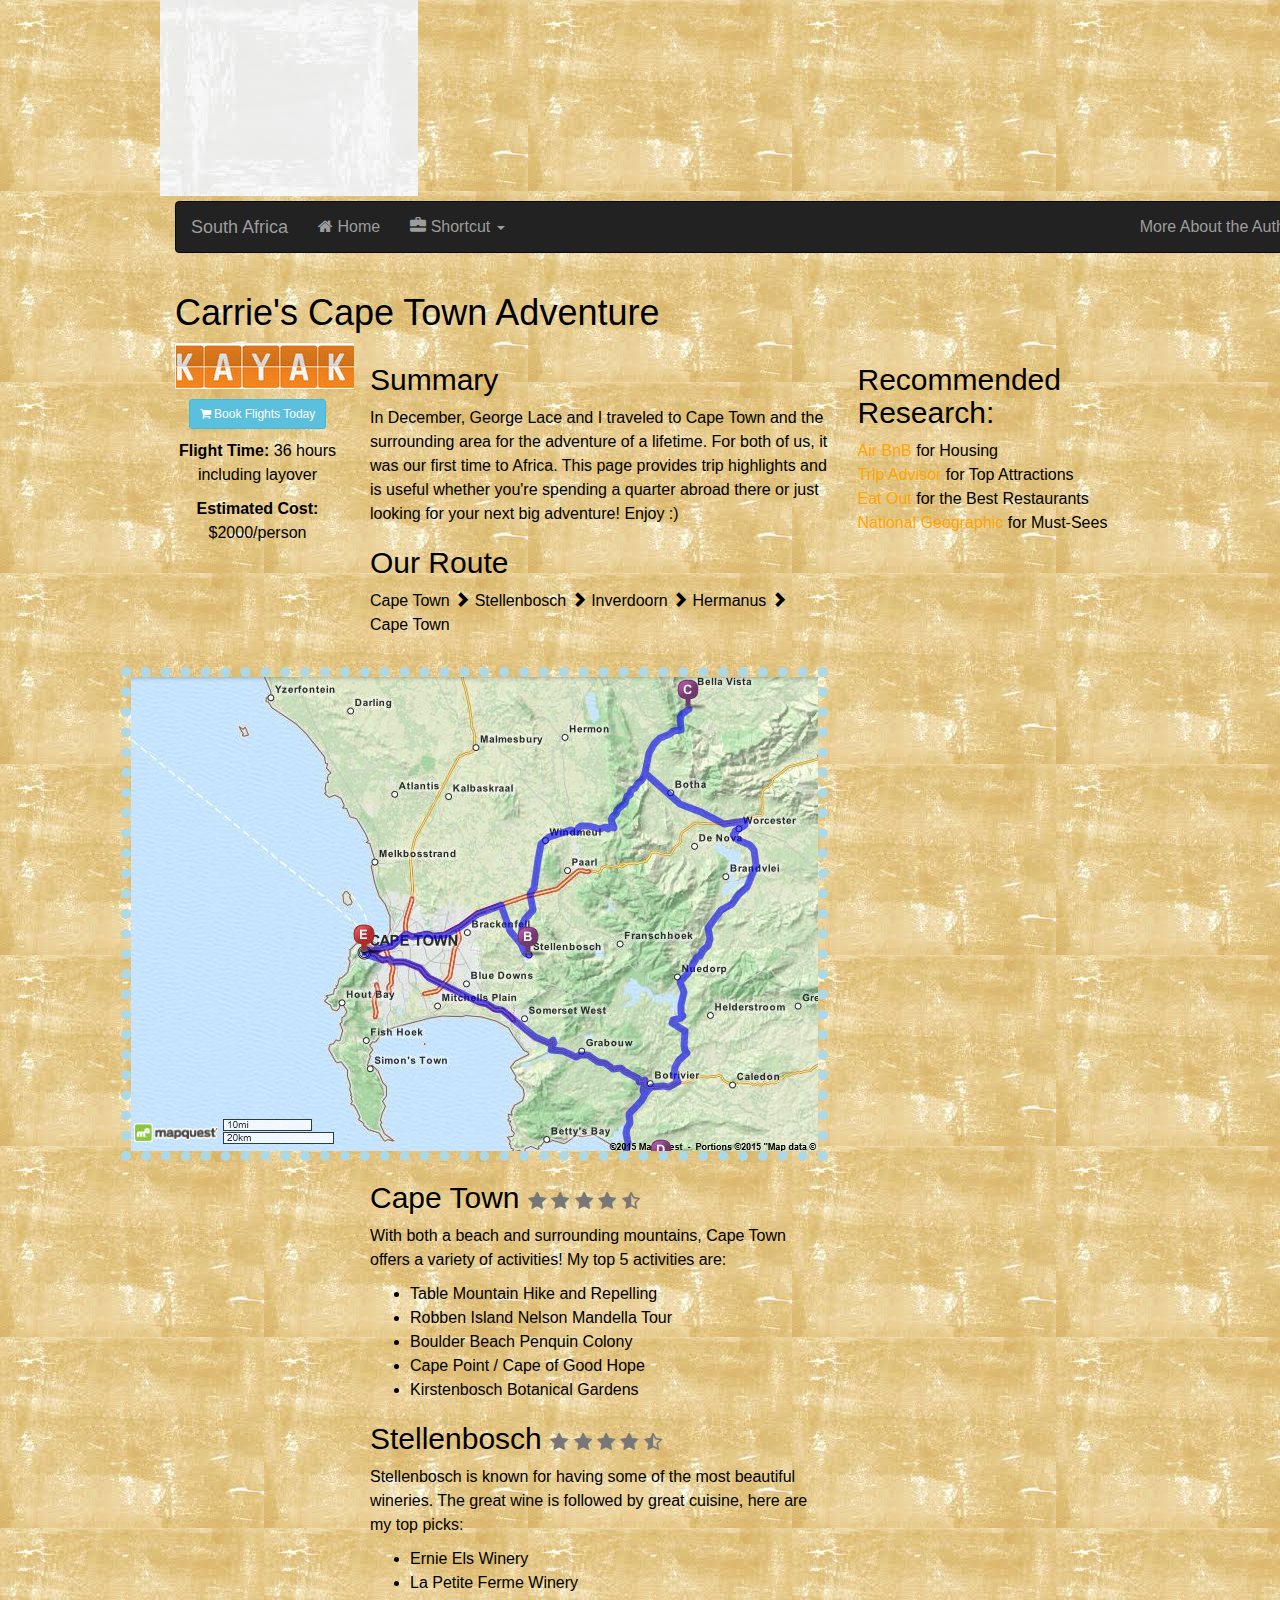
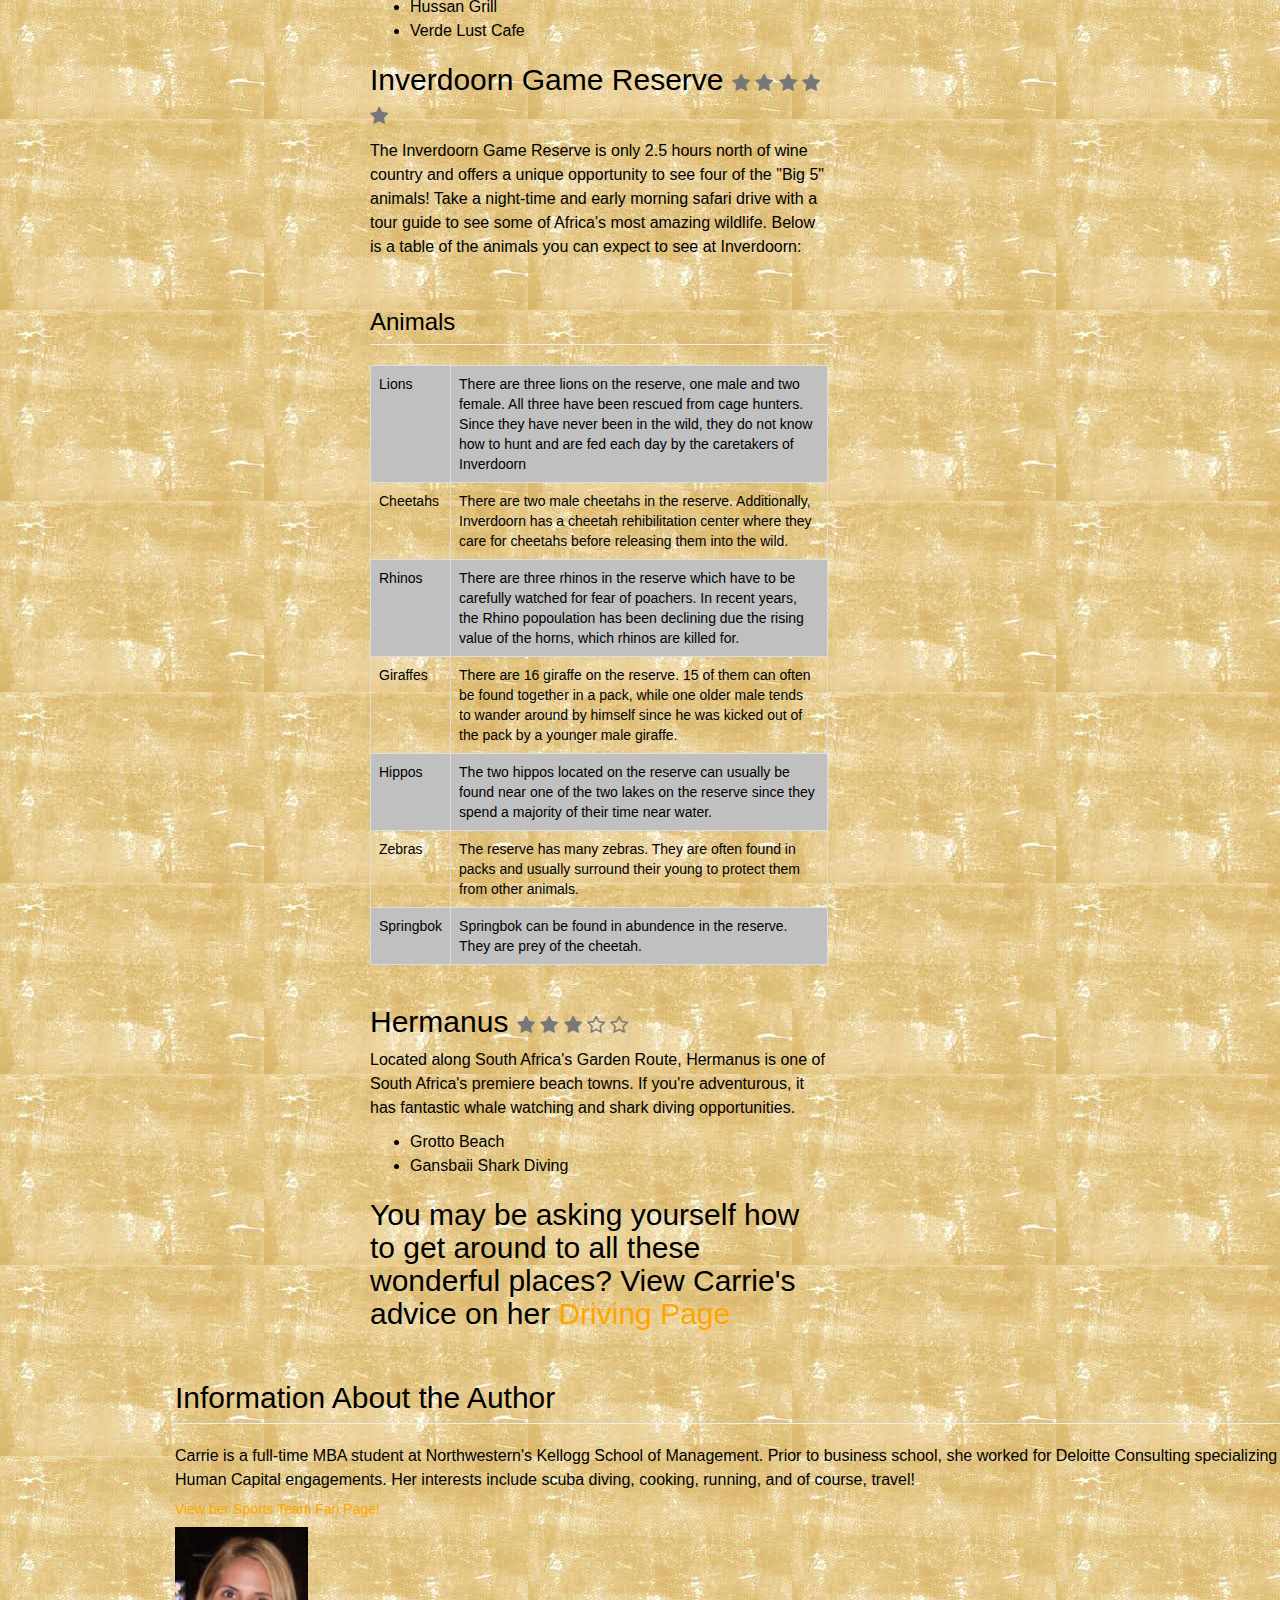
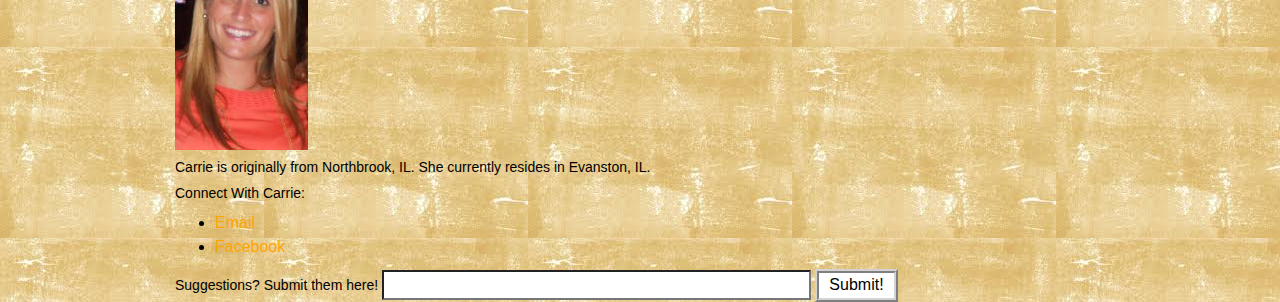
<file: index.html>
<!DOCTYPE html>
<html lang="en">
  <head>
    <meta charset="utf-8">
    <meta http-equiv="X-UA-Compatible" content="IE=edge">
    <meta name="viewport" content="width=device-width, initial-scale=1">
    <title>South Africa</title>
    <!-- Logo Font -->
    <link href="http://fonts.googleapis.com/css?family=Luckiest+Guy" rel="stylesheet" type="text/css">
    <!-- Bootstrap -->
    <link rel="stylesheet" href="http://maxcdn.bootstrapcdn.com/bootstrap/3.3.1/css/bootstrap.min.css">
    <!-- Font Awesome -->
    <link href="http://maxcdn.bootstrapcdn.com/font-awesome/4.2.0/css/font-awesome.min.css" rel="stylesheet">
    <!-- My own styles -->
    <link rel="stylesheet" href="style.css">
  </head>
  <body>
    <video autoplay loop poster="graybackground.jpg" id="bgvid">
    <source src="giraffe.mp4" type="video/mp4"> 
  </video>
    <div class="container">
      <nav class="navbar navbar-inverse" role="navigation">
        <!-- Brand and toggle get grouped for better mobile display -->
        <div class="navbar-header">
            <span class="sr-only">Toggle navigation</span>
            <span class="icon-bar"></span>
            <span class="icon-bar"></span>
            <span class="icon-bar"></span>
          </button>
          <a class="navbar-brand" href="#">South Africa</a>
        </div>

        <!-- Collect the nav links, forms, and other content for toggling -->
        <div class="collapse navbar-collapse" id="bs-example-navbar-collapse-1">
          <ul class="nav navbar-nav">
            <li>
              <a href="index.html">
                <i class="fa fa-home"></i>
                Home
              </a>
            </li>
            <li class="dropdown">
              <a href="#" class="dropdown-toggle" data-toggle="dropdown" role="button" aria-expanded="false">
            <span class="glyphicon glyphicon-briefcase" aria-hidden="true"></span>
                Shortcut
                <span class="caret"></span>
              </a>
              <ul class="dropdown-menu" role="menu">
                <li><a href="#capetown">Capetown</a></li>
                <li><a href="#stellenbosch">Stellenbosch</a></li>
                <li><a href="#inverdoorn">Inverdoorn Game Reserve</a></li>
                <li><a href="#hermanus">Hermanus</a></li>
                <li><a href="indexdriving.html">Driving Advice</a></li>
                <li><a href="indexsports.html">Cubs Fan Page</a></li>
              </ul>
            </li>
          </ul>
          <ul class="nav navbar-nav navbar-right">
            <li>
              
                <a href="#author">More About the Author</a>
              </a>
            </li>
          </ul>
        </div>
      </nav>
    </div>
    <div class="container">
      <h1 class="title">
       Carrie's Cape Town Adventure

      </h1>


      <div class="row">
        <div class="col-md-2 text-center">
          <p><img src="Kayak.jpg"></p>
          <p><a href="http://www.kayak.com/" class="btn btn-sm btn-info"><i class="fa fa-shopping-cart"></i> Book Flights Today</a></p>
          <p><strong>Flight Time:</strong> 36 hours including layover</p>
          <p><strong>Estimated Cost:</strong> $2000/person</p>
        </div>
        <div class="col-md-5 summary">
          <h2>Summary
        </h2>
        <p>
        In December, George Lace and I traveled to Cape Town and the surrounding area for the adventure of a lifetime.  For both of us, it was our first time to Africa.  This page provides trip highlights and is useful whether you're spending a quarter abroad there or just looking for your next big adventure! Enjoy :)
      </p>
<a name="ourroute"></a>
<h2>Our Route</h2>
      <p>
        Cape Town <span class="glyphicon glyphicon-chevron-right" aria-hidden="true"></span> Stellenbosch <span class="glyphicon glyphicon-chevron-right" aria-hidden="true"></span> Inverdoorn <span class="glyphicon glyphicon-chevron-right" aria-hidden="true"></span> Hermanus <span class="glyphicon glyphicon-chevron-right" aria-hidden="true"></span> Cape Town
      </p>
      <p>
      <div id="route">
      <img src="Route.jpg">
      </div>
    </p>
        <a name="capetown"></a>
        <h2>Cape Town <span class="rating"></span>

        <small class="text-muted">
          <i class="fa fa-star"></i>
          <i class="fa fa-star"></i>
          <i class="fa fa-star"></i>
          <i class="fa fa-star"></i>
          <i class="fa fa-star-half-o"></i>
        </small></h2>
      <p>
        With both a beach and surrounding mountains, Cape Town offers a variety of activities! My top 5 activities are:
        <ul>
        <li>Table Mountain Hike and Repelling</li>
        <li>Robben Island Nelson Mandella Tour</li>
        <li>Boulder Beach Penquin Colony</li>
        <li>Cape Point / Cape of Good Hope </li>
        <li>Kirstenbosch Botanical Gardens</li>
        </ul>
      </p>
    <a name="stellenbosch"></a>
    <h2>Stellenbosch <span class="rating"></span>
        <small class="text-muted">
          <i class="fa fa-star"></i>
          <i class="fa fa-star"></i>
          <i class="fa fa-star"></i>
          <i class="fa fa-star"></i>
          <i class="fa fa-star-half-o"></i>
        </small></h2>
            
    <p>
        Stellenbosch is known for having some of the most beautiful wineries.  The great wine is followed by great cuisine, here are my top picks:
        <ul>
        <li>Ernie Els Winery</li>
        <li>La Petite Ferme Winery</li>
        <li>Hussan Grill</li>
        <li>Verde Lust Cafe</li>
        </ul>
      </p>
       <a name="inverdoorn"></a>
        <h2>Inverdoorn Game Reserve <span class="rating"></span>
        <small class="text-muted">
          <i class="fa fa-star"></i>
          <i class="fa fa-star"></i>
          <i class="fa fa-star"></i>
          <i class="fa fa-star"></i>
          <i class="fa fa-star"></i>
        </small></h2>
      <p>
        The Inverdoorn Game Reserve is only 2.5 hours north of wine country and offers a unique opportunity to see four of the "Big 5" animals!  Take a night-time and early morning safari drive with a tour guide to see some of Africa's most amazing wildlife.

        Below is a table of the animals you can expect to see at Inverdoorn:
      <div class="row">
        <div class="col-md-12 col-md-offset-0 reviews">
          <h3 class="page-header">Animals</h3>
          <table class="table table-striped table-bordered">
            <tr style="background-color: #C0C0C0">
      <td>Lions</td>
      <td>There are three lions on the reserve, one male and two female. All three have been rescued from cage hunters.  Since they have never been in the wild, they do not know how to hunt and are fed each day by the caretakers of Inverdoorn</td>
    </tr>
    <tr>
      <td>Cheetahs</td>
      <td>There are two male cheetahs in the reserve.  Additionally, Inverdoorn has a cheetah rehibilitation center where they care for cheetahs before releasing them into the wild.</td>
    </tr>
    <tr style="background-color: #C0C0C0">
      <td>Rhinos</td>
      <td>There are three rhinos in the reserve which have to be carefully watched for fear of poachers.  In recent years, the Rhino popoulation has been declining due the rising value of the horns, which rhinos are killed for.</td>
    </tr>
    <tr>
      <td>Giraffes</td>
      <td>There are 16 giraffe on the reserve.  15 of them can often be found together in a pack, while one older male tends to wander around by himself since he was kicked out of the pack by a younger male giraffe.</td>
    </tr>    
    <tr style="background-color: #C0C0C0">
      <td>Hippos</td>
      <td>The two hippos located on the reserve can usually be found near one of the two lakes on the reserve since they spend a majority of their time near water.</td>
    </tr>    
    <tr>
      <td>Zebras</td>
      <td>The reserve has many zebras.  They are often found in packs and usually surround their young to protect them from other animals. </td>
    </tr>

      <tr style="background-color: #C0C0C0">
      <td>Springbok</td>
      <td>Springbok can be found in abundence in the reserve.  They are prey of the cheetah. </td>
    </tr>
          </table>
        </div>
      </div>
      </p>
       <a name="hermanus"></a>
       <h2>Hermanus <span class="rating"></span>
        <small class="text-muted">
          <i class="fa fa-star"></i>
          <i class="fa fa-star"></i>
          <i class="fa fa-star"></i>
          <i class="fa fa-star-o"></i>
          <i class="fa fa-star-o"></i>
        </small></h2>
        <p>
        Located along South Africa's Garden Route, Hermanus is one of South Africa's premiere beach towns.  If you're adventurous, it has fantastic whale watching and shark diving opportunities. 
        <ul>
        <li>Grotto Beach</li>
        <li>Gansbaii Shark Diving</li>
        </ul>
      </p>
      <a name="driving"></a>
       <h2>You may be asking yourself how to get around to all these wonderful places? View Carrie's advice on her <a href="indexdriving.html" style="color:orange">Driving Page</a><span class="rating"></span></h2>
    <section>
        </div>
        <div class="col-md-3 research">
          <h2>Recommended Research:</h2>
          <ul class="list-unstyled">
            <li><a href="https://www.airbnb.com/s/South-Africa" style="color:orange">Air BnB</a> for Housing</li>
            <li><a href="http://www.tripadvisor.com/Tourism-g293740-South_Africa-Vacations.html" style="color:orange">Trip Advisor</a> for Top Attractions</li>
            <li><a href="http://www.eatout.co.za/article/south-africas-top-10-restaurants/" style="color:orange">Eat Out</a> for the Best Restaurants</li>
            <li><a href="http://news.nationalgeographic.com/news/2004/12/photogalleries/south_africa_tourism/" style="color:orange">National Geographic</a> for Must-Sees</li>
          </ul>
        </div>
      </div>

      <div class="row">
        <div class="col-md-10 col-md-offset-2">
          
        </div>
      </div>
      <div class="row">
        <div class="col-md-12 reviews">
          <h2 class="page-header">Information About the Author</h2>
          <a name="author"></a>
          <div class="review">
          <section>
    <div id="author">
    <h5>
      <p>Carrie is a full-time MBA student at Northwestern's Kellogg School of Management. Prior to business school, she worked for Deloitte Consulting specializing in Human Capital engagements. Her interests include scuba diving, cooking, running, and of course, travel!</p> <h5> <a href="indexsports.html" style="color:orange">View her Sports Team Fan Page!</a>
      </h5>
    <p>
      <img src="Carrie Pic.jpg">
    </p>
 

    </section>
            <h5>Carrie is originally from Northbrook, IL. She currently resides in Evanston, IL.</h5>
          </div>
      <h5>Connect With Carrie:</h5>
      <ul>
      <h5>
        <li><a href="mailto:cpreston2015@kellogg.northwestern.com" style="color:orange">Email</a></li>
        
         <li><a href="https://www.facebook.com/carrie.preston.735" style="color:orange">Facebook</a></li>
      </h5>
      </ul>
      <form method="get" action="mailto:cpreston2015@kellogg.northwestern.edu">
      Suggestions? Submit them here!
      <input type="text" name="Suggestions:" size="40" style="font-size: larger; color: black; background-color: #FFFFFF">
      <input type="submit" style="font-size: medium; color: black; background-color: #FFFFFF; border: 3pt ridge lightgrey" value=" Submit! ">
      </form>
          </div>
        </div>
      </div>


    </div>

    <!-- jQuery (necessary for Bootstrap's JavaScript plugins) -->
    <script src="http://ajax.googleapis.com/ajax/libs/jquery/1.11.1/jquery.min.js"></script>
    <!-- Bootstrap -->
    <script src="http://maxcdn.bootstrapcdn.com/bootstrap/3.3.1/js/bootstrap.min.js"></script>
  </body>
</html>
</file>
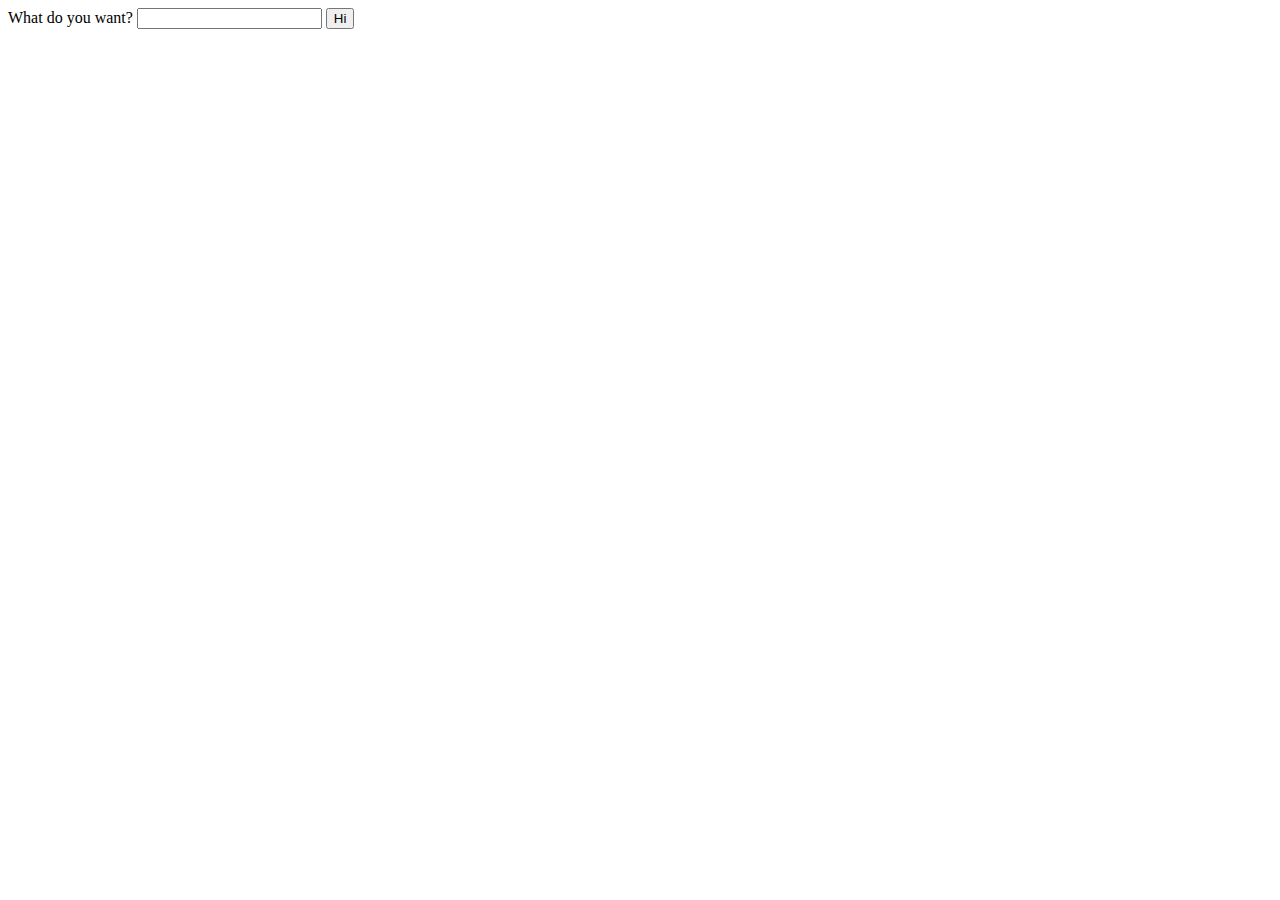
<file: buynow - Copy.html>
<!DOCTYPE html>
<html>
<head>
  <title>Contact Me</title>
  <meta charset="utf-8">
</head>
<body>

 <form action="http://golearntocode.com/forms" method="post"> 
  <label for="subject">What do you want? 
  <input type="text" id="body" name="body">
  <button type="submit">Hi
  </button>
</form>


</body>
</html>
</file>
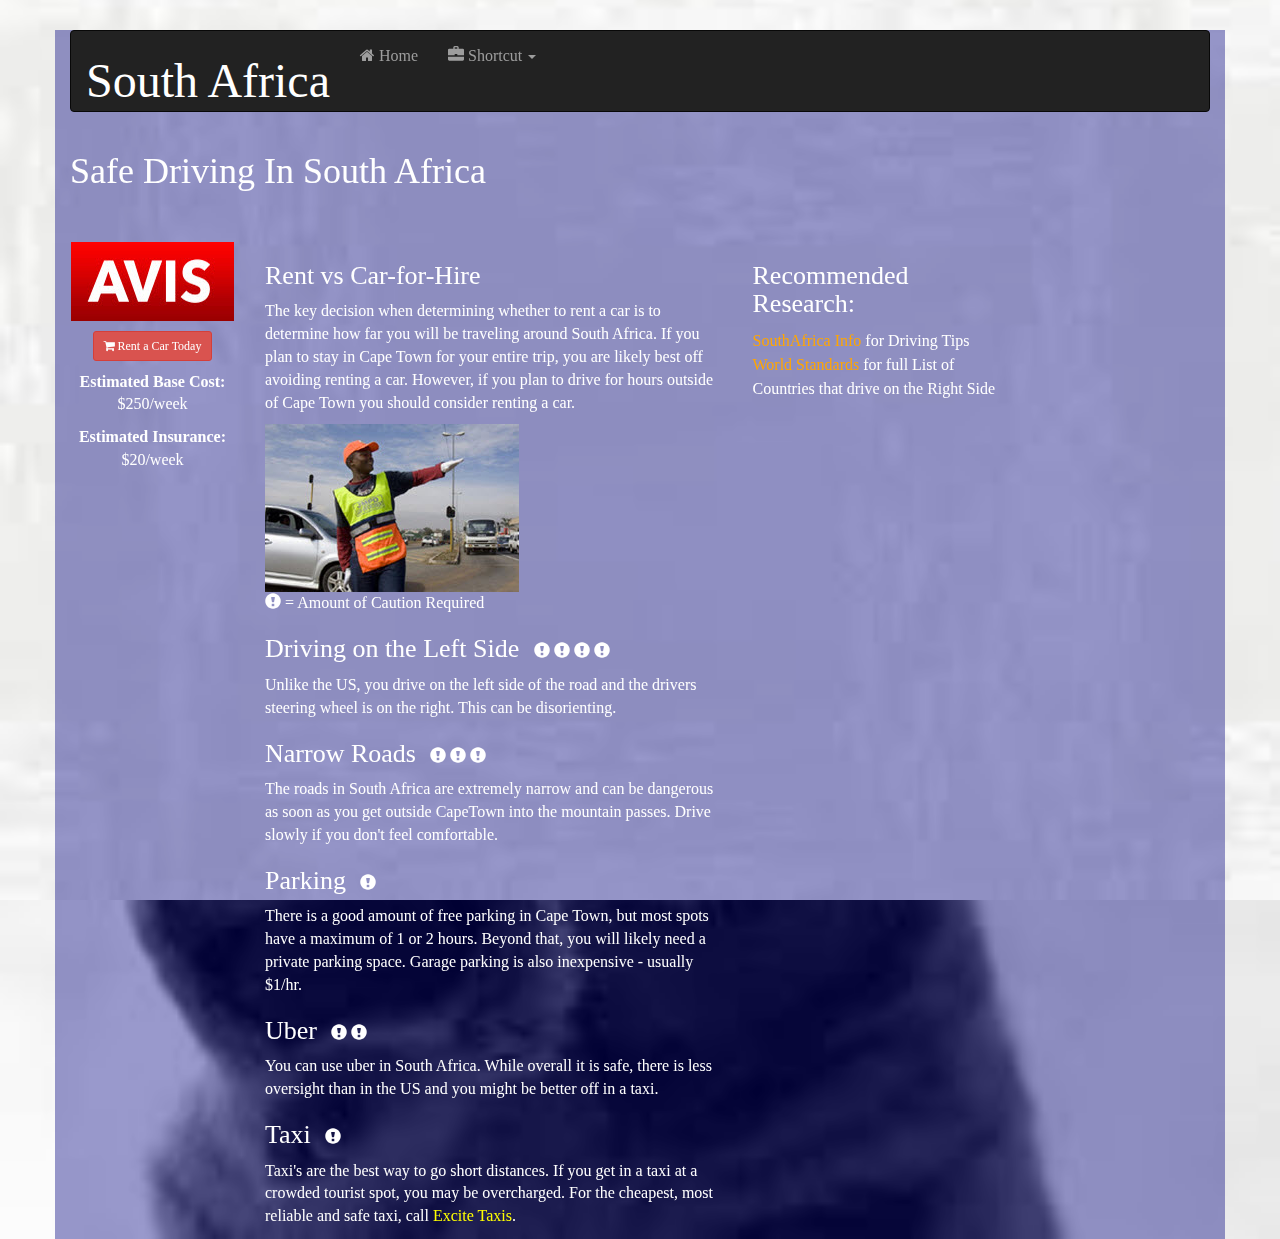
<file: indexdriving.html>
<!DOCTYPE html>
<html lang="en">
  <head>
    <meta charset="utf-8">
    <meta http-equiv="X-UA-Compatible" content="IE=edge">
    <meta name="viewport" content="width=device-width, initial-scale=1">
    <title>Driving</title>
    <!-- Logo Font -->
    <link href="http://fonts.googleapis.com/css?family=Luckiest+Guy" rel="stylesheet" type="text/css">
    <!-- Bootstrap -->
    <link rel="stylesheet" href="http://maxcdn.bootstrapcdn.com/bootstrap/3.3.1/css/bootstrap.min.css">
    <!-- Font Awesome -->
    <link href="http://maxcdn.bootstrapcdn.com/font-awesome/4.2.0/css/font-awesome.min.css" rel="stylesheet">
    <!-- My own styles -->
    <link rel="stylesheet" href="styledriving.css">
  </head>
  <body>
    <video autoplay loop poster="graybackground.jpg" id="bgvid">
    <source src="driving.MOV" type="video/mp4"> 
  </video>
    <div class="container">
      <nav class="navbar navbar-inverse" role="navigation">
        <!-- Brand and toggle get grouped for better mobile display -->
        <div class="navbar-header">
            <span class="sr-only">Toggle navigation</span>
            <span class="icon-bar"></span>
            <span class="icon-bar"></span>
            <span class="icon-bar"></span>
          </button>
          <a class="navbar-brand" href="#">South Africa</a>
        </div>

        <!-- Collect the nav links, forms, and other content for toggling -->
        <div class="collapse navbar-collapse" id="bs-example-navbar-collapse-1">
          <ul class="nav navbar-nav">
            <li>
              <a href="index.html">
                <i class="fa fa-home"></i>
                Home
              </a>
            </li>
            <li class="dropdown">
              <a href="#" class="dropdown-toggle" data-toggle="dropdown" role="button" aria-expanded="false">
            <span class="glyphicon glyphicon-briefcase" aria-hidden="true"></span>
                Shortcut
                <span class="caret"></span>
              </a>
              <ul class="dropdown-menu" role="menu">
                <li><a href="indexsports.html">Cubs Fan Page</a></li>
              </ul>
            </li>
        </div>
      </nav>
    </div>
    <div class="container">
      <h1 class="title">
       Safe Driving In South Africa
      </h1>
      <div class="row">
        <div class="col-md-2 text-center">
          <p><img src="Avis.jpg"></p>
          <p><a href="http://www.avis.co.za/" class="btn btn-sm btn-danger"><i class="fa fa-shopping-cart"></i> Rent a Car Today</a></p>
          <p><strong>Estimated Base Cost:</strong> $250/week</p>
          <p><strong>Estimated Insurance:</strong> $20/week</p>
        </div>
        <div class="col-md-5 summary">
          <h2>Rent vs Car-for-Hire
        </h2>
        <p>
        The key decision when determining whether to rent a car is to determine how far you will be traveling around South Africa.  If you plan to stay in Cape Town for your entire trip, you are likely best off avoiding renting a car.  However, if you plan to drive for hours outside of Cape Town you should consider renting a car. 
        </p>
       <a name="ourroute"></a>
      <p>
      <div>
      <img src="trafficcontrol.jpg">
      </div>
      <div>
      <span class="glyphicon glyphicon-exclamation-sign" aria-hidden="true"></span> = Amount of Caution Required
      </div>
      <div>
      </p>
             <a name="hermanus"></a>
       <h2>Driving on the Left Side<span class="rating"></span>
        <small class="text-muted">
        <span class="glyphicon glyphicon-exclamation-sign" aria-hidden="true"></span>
        <span class="glyphicon glyphicon-exclamation-sign" aria-hidden="true"></span>
        <span class="glyphicon glyphicon-exclamation-sign" aria-hidden="true"></span>
        <span class="glyphicon glyphicon-exclamation-sign" aria-hidden="true"></span>
        </small></h2>
        <p>
        Unlike the US, you drive on the left side of the road and the drivers steering wheel is on the right.  This can be disorienting. 
        <a name="narrow"></a>
       <h2>Narrow Roads<span class="rating"></span>
        <small class="text-muted">
        <span class="glyphicon glyphicon-exclamation-sign" aria-hidden="true"></span>
        <span class="glyphicon glyphicon-exclamation-sign" aria-hidden="true"></span>
        <span class="glyphicon glyphicon-exclamation-sign" aria-hidden="true"></span>
        </small></h2>
        <p>
        The roads in South Africa are extremely narrow and can be dangerous as soon as you get outside CapeTown into the mountain passes.  Drive slowly if you don't feel comfortable.  
      </p>
        <a name="parking"></a>
        <h2> Parking <span class="rating"></span>
        <small class="text-muted">
        <span class="glyphicon glyphicon-exclamation-sign" aria-hidden="true"></span>
        </small></h2>
      <p>
        There is a good amount of free parking in Cape Town, but most spots have a maximum of 1 or 2 hours.  Beyond that, you will likely need a private parking space.  Garage parking is also inexpensive - usually $1/hr.  
      </p>
    <a name="uber"></a>
    <h2>Uber <span class="rating"></span>
        <small class="text-muted">
        <span class="glyphicon glyphicon-exclamation-sign" aria-hidden="true"></span>
        <span class="glyphicon glyphicon-exclamation-sign" aria-hidden="true"></span>
        </small></h2>        
    <p>
        You can use uber in South Africa. While overall it is safe, there is less oversight than in the US and you might be better off in a taxi.

      </p>
       <a name="Taxis"></a>
        <h2>Taxi <span class="rating"></span>
        <small class="text-muted">
        <span class="glyphicon glyphicon-exclamation-sign" aria-hidden="true"></span>
        </small></h2>
      <p>
        Taxi's are the best way to go short distances.  If you get in a taxi at a crowded tourist spot, you may be overcharged.  For the cheapest, most reliable and safe taxi, call <a href="http://www.excitetaxis.co.za/" style="color:yellow">Excite Taxis</a>. 
    <section>
        </div>
        </div>
        <div class="col-md-3 research">
          <h2>Recommended Research:</h2>
          <ul class="list-unstyled">
            <li><a href="http://www.southafrica.info/travel/advice/driving.htm#.VNTq6_nF_aE" style="color:orange">SouthAfrica Info</a> for Driving Tips</li>
            <li><a href="http://www.worldstandards.eu/cars/list-of-left-driving-countries/" style="color:orange">World Standards</a> for full List of Countries that drive on the Right Side</li>
          </ul>
        </div>
      </div>

      <div class="row">
        <div class="col-md-10 col-md-offset-2">
          
        </div>
      </div>

          
        </div>
      </div>


    </div>

    <!-- jQuery (necessary for Bootstrap's JavaScript plugins) -->
    <script src="http://ajax.googleapis.com/ajax/libs/jquery/1.11.1/jquery.min.js"></script>
    <!-- Bootstrap -->
    <script src="http://maxcdn.bootstrapcdn.com/bootstrap/3.3.1/js/bootstrap.min.js"></script>
  </body>
</html>
</file>
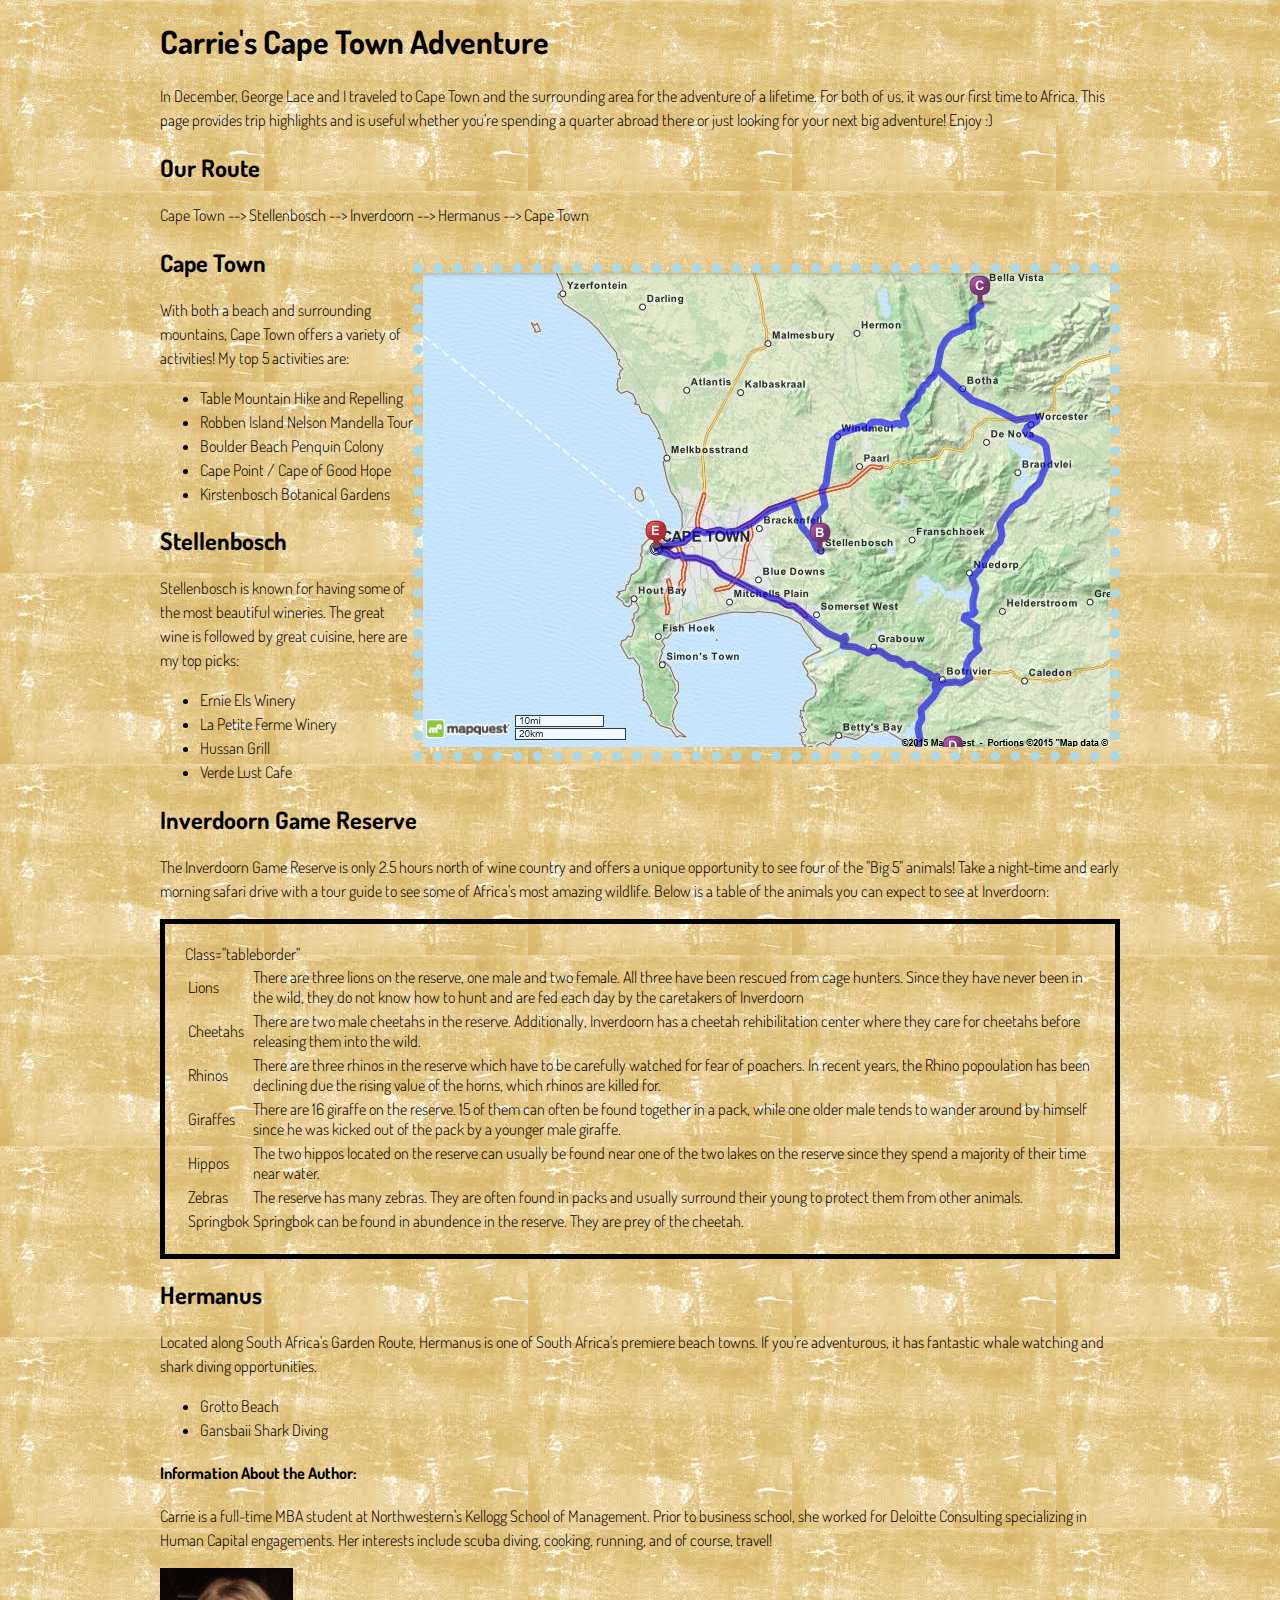
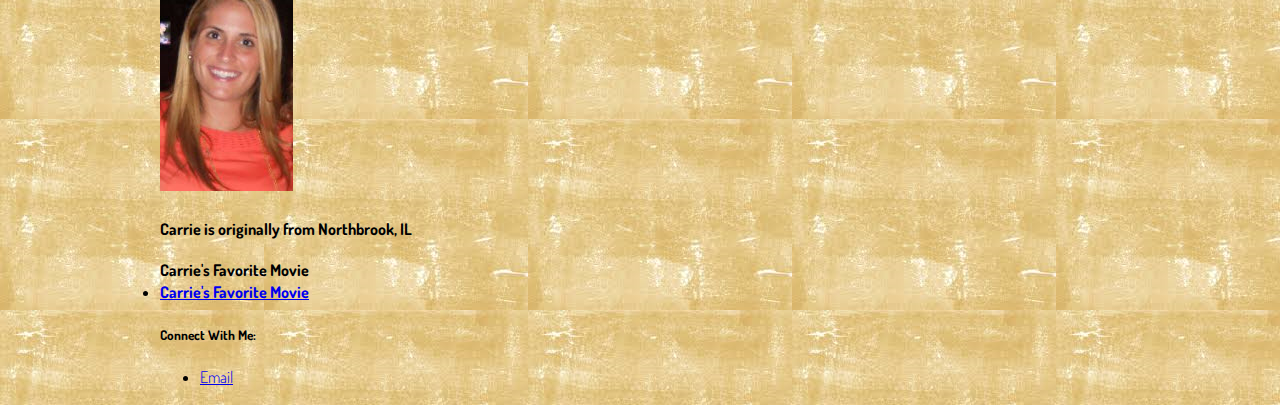
<file: indexold.html>
<!DOCTYPE html>
<html>
<head>
  <title id="title">South Africa</title>
  <meta charset="UTF-8">
  <link rel="stylesheet" type="text/css" href="style.css">
 <link href='http://fonts.googleapis.com/css?family=Dosis' rel='stylesheet' type='text/css'>

</head>
<body>
  <div>
    <h1>Carrie's Cape Town Adventure</h1>
      <p>
        In December, George Lace and I traveled to Cape Town and the surrounding area for the adventure of a lifetime.  For both of us, it was our first time to Africa.  This page provides trip highlights and is useful whether you're spending a quarter abroad there or just looking for your next big adventure! Enjoy :)
      </p>

    <h2>Our Route</h2>
      <p>
        Cape Town --> Stellenbosch --> Inverdoorn --> Hermanus --> Cape Town
      </p>
      <p>
      <div id="route">
      <img src="Route.jpg">
      </div>
    </p>
    <h2>Cape Town</h2>
      <p>
        With both a beach and surrounding mountains, Cape Town offers a variety of activities! My top 5 activities are:
        <ul>
        <li>Table Mountain Hike and Repelling</li>
        <li>Robben Island Nelson Mandella Tour</li>
        <li>Boulder Beach Penquin Colony</li>
        <li>Cape Point / Cape of Good Hope </li>
        <li>Kirstenbosch Botanical Gardens</li>
        </ul>
      </p>
    <h2>Stellenbosch</h2>
    <p>
        Stellenbosch is known for having some of the most beautiful wineries.  The great wine is followed by great cuisine, here are my top picks:
        <ul>
        <li>Ernie Els Winery</li>
        <li>La Petite Ferme Winery</li>
        <li>Hussan Grill</li>
        <li>Verde Lust Cafe</li>
        </ul>
      </p>
    <h2>Inverdoorn Game Reserve</h2>
      <p>
        The Inverdoorn Game Reserve is only 2.5 hours north of wine country and offers a unique opportunity to see four of the "Big 5" animals!  Take a night-time and early morning safari drive with a tour guide to see some of Africa's most amazing wildlife.

        Below is a table of the animals you can expect to see at Inverdoorn:
    <div id="table">
    <table> Class="tableborder"
    <tr>
      <td>Lions</td>
      <td>There are three lions on the reserve, one male and two female. All three have been rescued from cage hunters.  Since they have never been in the wild, they do not know how to hunt and are fed each day by the caretakers of Inverdoorn</td>
    </tr>
    <tr>
      <td>Cheetahs</td>
      <td>There are two male cheetahs in the reserve.  Additionally, Inverdoorn has a cheetah rehibilitation center where they care for cheetahs before releasing them into the wild.</td>
    </tr>
    <tr>
      <td>Rhinos</td>
      <td>There are three rhinos in the reserve which have to be carefully watched for fear of poachers.  In recent years, the Rhino popoulation has been declining due the rising value of the horns, which rhinos are killed for.</td>
    </tr>
    <tr>
      <td>Giraffes</td>
      <td>There are 16 giraffe on the reserve.  15 of them can often be found together in a pack, while one older male tends to wander around by himself since he was kicked out of the pack by a younger male giraffe.</td>
    </tr>    
    <tr>
      <td>Hippos</td>
      <td>The two hippos located on the reserve can usually be found near one of the two lakes on the reserve since they spend a majority of their time near water.</td>
    </tr>    
    <tr>
      <td>Zebras</td>
      <td>The reserve has many zebras.  They are often found in packs and usually surround their young to protect them from other animals. </td>
    </tr>

      <tr>
      <td>Springbok</td>
      <td>Springbok can be found in abundence in the reserve.  They are prey of the cheetah. </td>
    </tr>
  </table>
  </div>
      </p>
    <h2>Hermanus</h2>
        <p>
        Located along South Africa's Garden Route, Hermanus is one of South Africa's premiere beach towns.  If you're adventurous, it has fantastic whale watching and shark diving opportunities. 
        <ul>
        <li>Grotto Beach</li>
        <li>Gansbaii Shark Diving</li>
        </ul>
      </p>
    <section>
    <div id="author">
      <h4>Information About the Author:</h4>
      <p>Carrie is a full-time MBA student at Northwestern's Kellogg School of Management. Prior to business school, she worked for Deloitte Consulting specializing in Human Capital engagements. Her interests include scuba diving, cooking, running, and of course, travel!</p>
    <p>
      <img src="Carrie Pic.jpg">
    </p>
    <h4>Carrie is originally from Northbrook, IL</h4>
    <h4>Carrie's Favorite Movie 
      <li><a href="movie.html">Carrie's Favorite Movie</a></li>
    </h4>
      <h5>Connect With Me:</h5>
      <ul>
        <li><a href="mailto:cpreston2015@kellogg.northwestern.com">Email</a></li>
      </ul>
    </section>
    </div>
  </div>
</body>
</html>
</file>
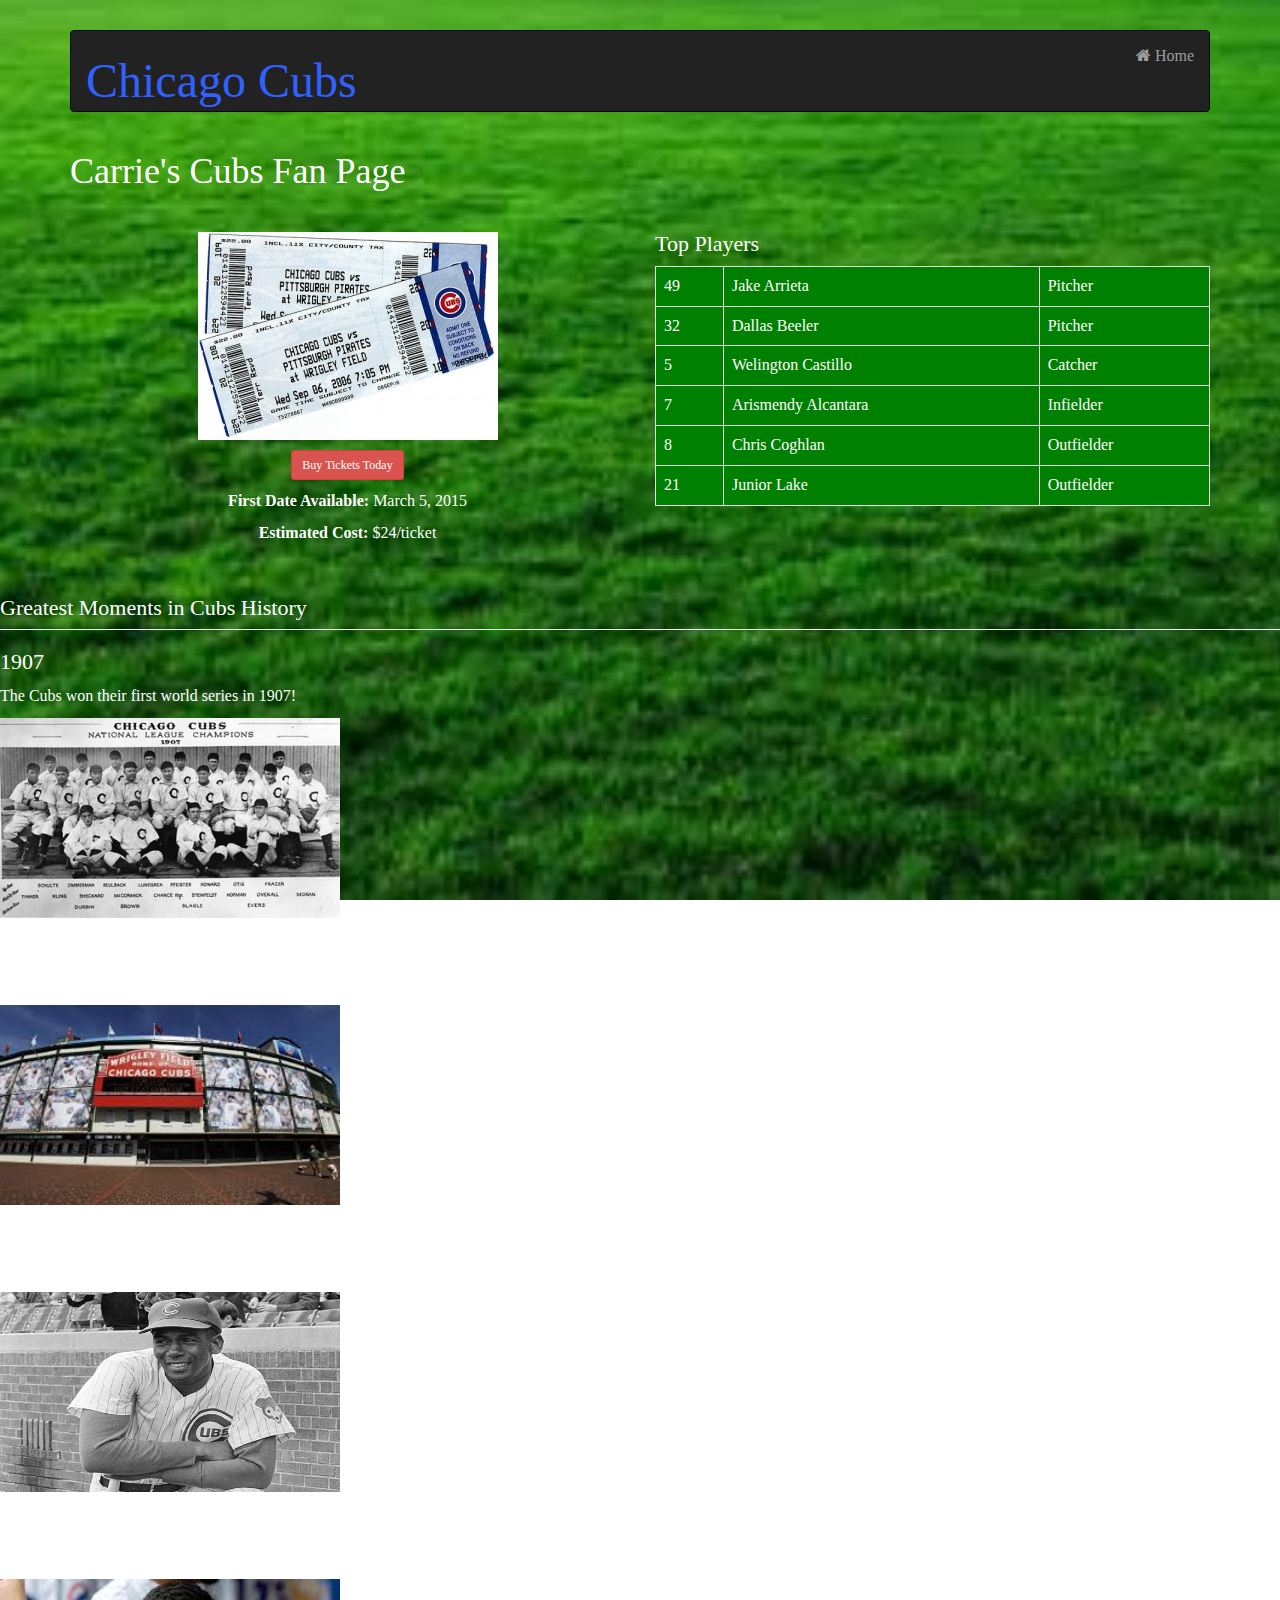
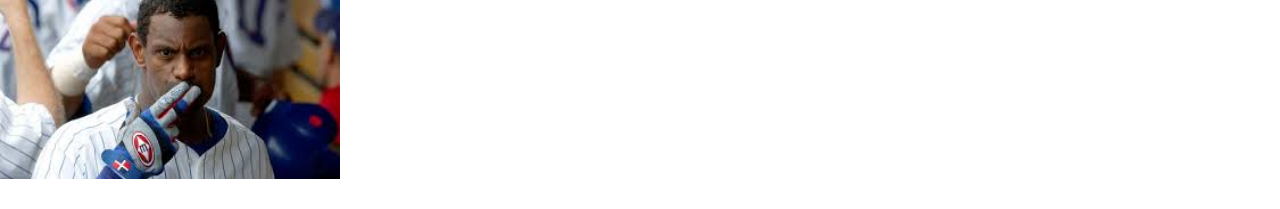
<file: indexsports.html>
<!DOCTYPE html>
<html lang="en">
  <head>
    <meta charset="utf-8">
    <meta http-equiv="X-UA-Compatible" content="IE=edge">
    <meta name="viewport" content="width=device-width, initial-scale=1">
    <title>Cubs Fan Page</title>
    <!-- Logo Font -->
    <link href="http://fonts.googleapis.com/css?family=Luckiest+Guy" rel="stylesheet" type="text/css">
    <!-- Bootstrap -->
    <link rel="stylesheet" href="http://maxcdn.bootstrapcdn.com/bootstrap/3.3.1/css/bootstrap.min.css">
    <!-- Font Awesome -->
    <link href="http://maxcdn.bootstrapcdn.com/font-awesome/4.2.0/css/font-awesome.min.css" rel="stylesheet">
    <!-- My own styles -->
    <link rel="stylesheet" href="stylesports.css">
  </head>
  <body>
    <div class="container">
      <nav class="navbar navbar-inverse" role="navigation">
        <!-- Brand and toggle get grouped for better mobile display -->
        <div class="navbar-header">

          <a class="navbar-brand" href="#">Chicago Cubs</a>
        </div>

        <!-- Collect the nav links, forms, and other content for toggling -->
        <div class="collapse navbar-collapse" id="bs-example-navbar-collapse-1">
          <ul class="nav navbar-nav navbar-right">
            <li>
                <a href="indexfinal.html"><i class="fa fa-home"></i> Home</a>
              </a>
            </li>
          </ul>
        </div>
      </nav>
    </div>
    <div class="container">
      <h1 class="title">
       Carrie's Cubs Fan Page
      </h1>
     <div class="row">
      <div class="col-md-6 text-center">
        <p><img src="cubstix.jpg"></p>
        <p><a href="http://chicago.cubs.mlb.com/ticketing/index.jsp?c_id=chc" class="btn btn-sm btn-danger"></i> Buy Tickets Today</a></p>
        <p><strong>First Date Available:</strong> March 5, 2015</p>
        <p><strong>Estimated Cost:</strong> $24/ticket</p>
      </div>

        <div class="col-md-6 research">
          <h2>Top Players</h2>
          <table class="table table-bordered">
            <tr>
      <td>49</td>
      <td>Jake Arrieta</td>
      <td>Pitcher</td>
    </tr>
    <tr>
       <td>32</td>
      <td>Dallas Beeler</td>
      <td>Pitcher</td>
    </tr>
    <tr>
       <td>5</td>
      <td>Welington Castillo</td>
      <td>Catcher</td>
    </tr>
    <tr>
      <td>7</td>
      <td>Arismendy Alcantara</td>
      <td>Infielder</td>
    </tr>    
    <tr>
      <td>8</td>
      <td>Chris Coghlan</td>
      <td>Outfielder</td>
    </tr>    
    <tr>
      <td>21</td>
      <td>Junior Lake</td>
      <td>Outfielder</td>
    </tr>
          </table>
        </div>
      </div>

      <div class="row">
        <div class="col-md-10 col-md-offset-2">
          
        </div>

        
    <section>
        </div>
      </div>
      <div class="row">
        <div class="col-md-12 reviews">
          <h2 class="page-header">Greatest Moments in Cubs History</h2>
          <a name="author"></a>
          <div class="review">
          <section>
        <h2>1907</h2>
        <p>
        The Cubs won their first world series in 1907!
        </p>     
        </p>
      <img id="moments" src="worldseries.jpg">
        </p>   
        <h2>1916</h2>
        <p>
        Wrigley Field has been home to the cubs for 99 years - 2016 marks their 100 year anniversary!
        </p>
        <p>
        <img id="moments" src="wrigleyfield.jpe">
        </p> 
        <h2>1958</h2>
        <p>
        Ernie Banks is known as Mr. Cub. He hit more home runs than anyone of his time, 47 of them were in 1958.
        </p> 
        <p>
        <img id="moments" src="erniebanks.jpg">
        </p>       
        <h2>1992</h2>
        <p>
        In 1992, the cubs got Sami Sosa from the White Sox. In his first full season with the cubs, he hit 33 home runs! Go Sammy!
        </p>
      <img id="moments" src="samisosa.jpe">
    </p>
 

    </section>
            

    </div>

    <!-- jQuery (necessary for Bootstrap's JavaScript plugins) -->
    <script src="http://ajax.googleapis.com/ajax/libs/jquery/1.11.1/jquery.min.js"></script>
    <!-- Bootstrap -->
    <script src="http://maxcdn.bootstrapcdn.com/bootstrap/3.3.1/js/bootstrap.min.js"></script>
  </body>
</html>
</file>
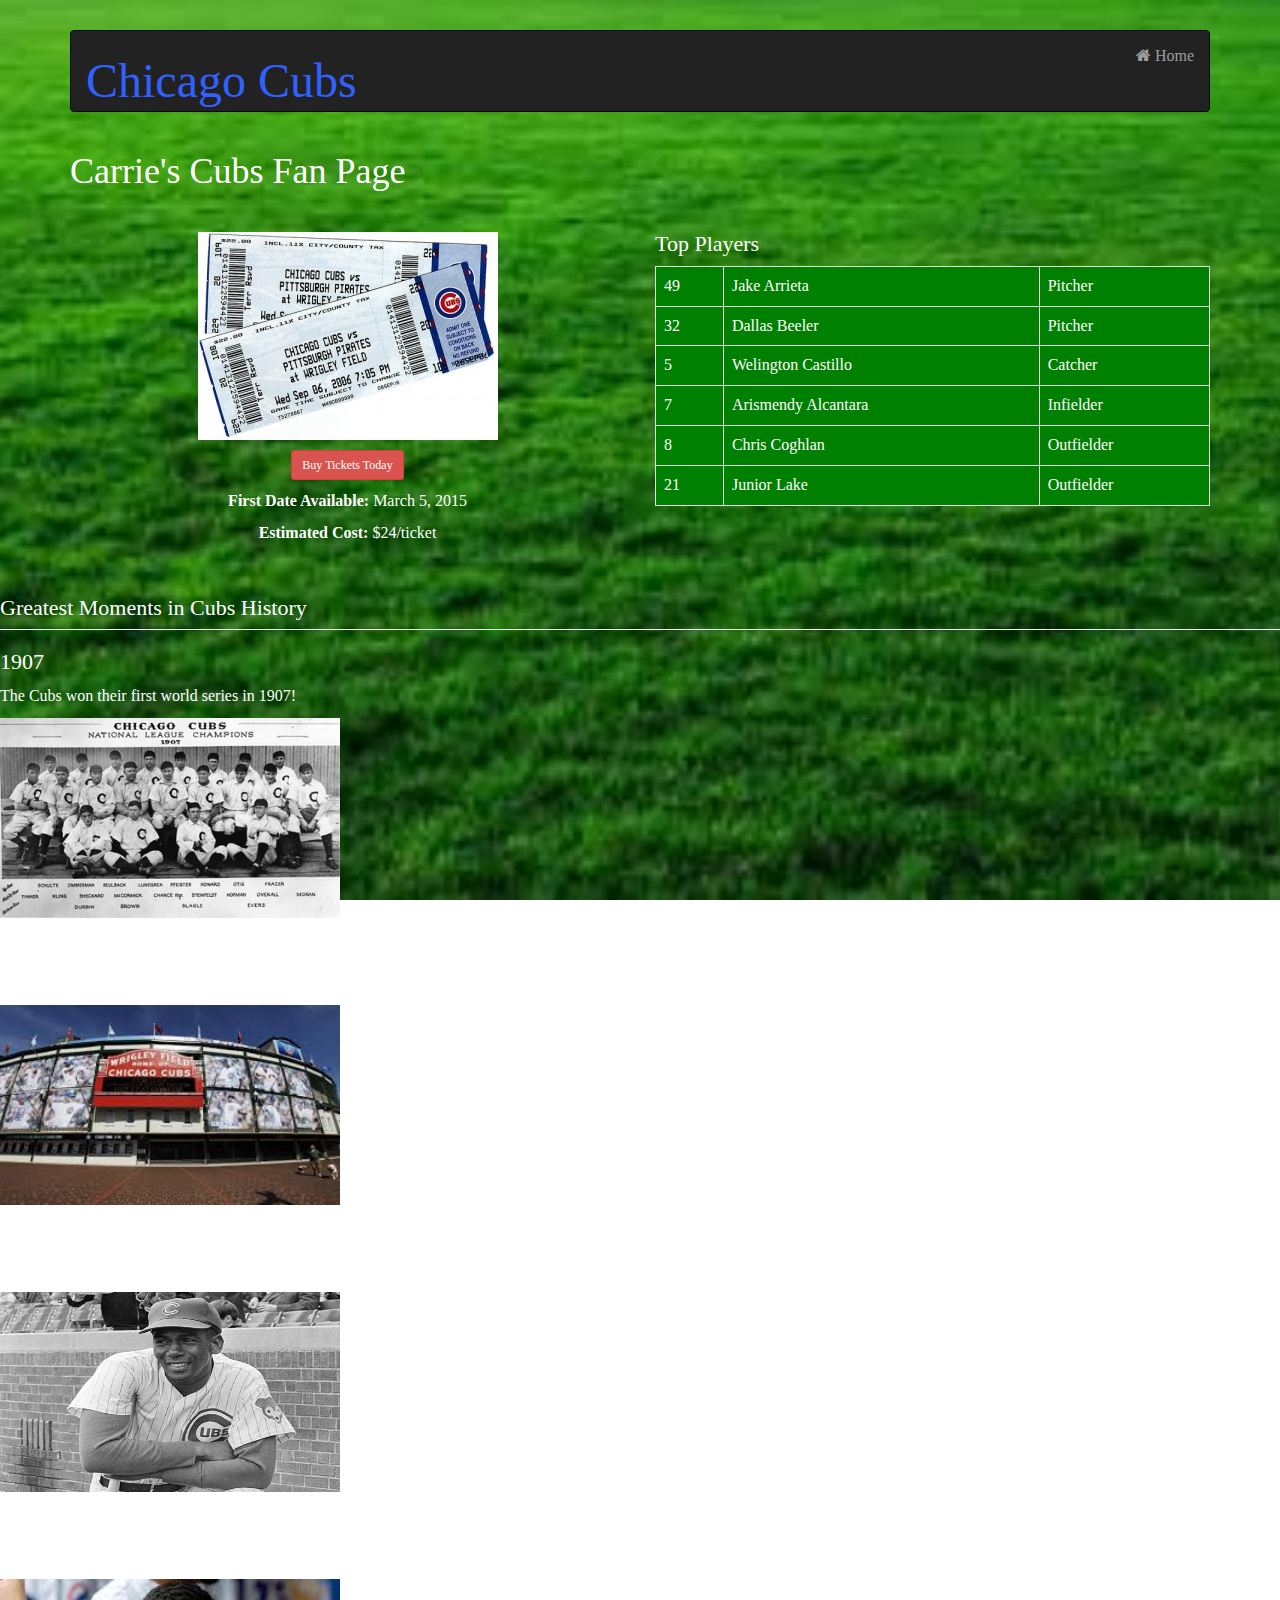
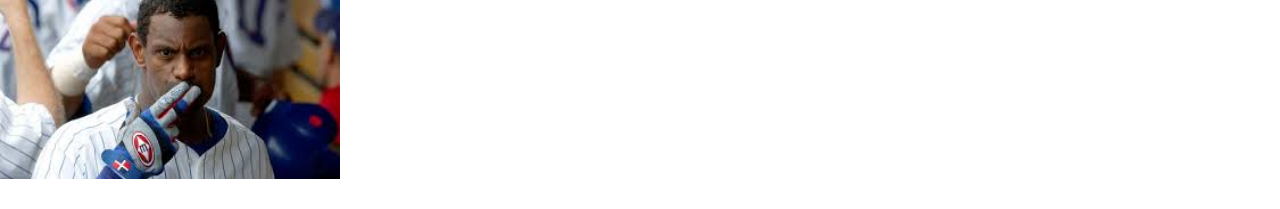
<file: indexsportsold.html>
<!DOCTYPE html>
<html lang="en">
  <head>
    <meta charset="utf-8">
    <meta http-equiv="X-UA-Compatible" content="IE=edge">
    <meta name="viewport" content="width=device-width, initial-scale=1">
    <title>Cubs Fan Page</title>
    <!-- Logo Font -->
    <link href="http://fonts.googleapis.com/css?family=Luckiest+Guy" rel="stylesheet" type="text/css">
    <!-- Bootstrap -->
    <link rel="stylesheet" href="http://maxcdn.bootstrapcdn.com/bootstrap/3.3.1/css/bootstrap.min.css">
    <!-- Font Awesome -->
    <link href="http://maxcdn.bootstrapcdn.com/font-awesome/4.2.0/css/font-awesome.min.css" rel="stylesheet">
    <!-- My own styles -->
    <link rel="stylesheet" href="stylesports.css">
  </head>
  <body>
    <div class="container">
      <nav class="navbar navbar-inverse" role="navigation">
        <!-- Brand and toggle get grouped for better mobile display -->
        <div class="navbar-header">
          <button type="button" class="navbar-toggle collapsed" data-toggle="collapse" data-target="#bs-example-navbar-collapse-1">
            <span class="sr-only">Toggle navigation</span>
            <span class="icon-bar"></span>
            <span class="icon-bar"></span>
            <span class="icon-bar"></span>
          </button>
          <a class="navbar-brand" href="#">Chicago Cubs</a>
        </div>

        <!-- Collect the nav links, forms, and other content for toggling -->
        <div class="collapse navbar-collapse" id="bs-example-navbar-collapse-1">
          <ul class="nav navbar-nav navbar-right">
            <li>
                <a href="indexfinal.html"><i class="fa fa-home"></i> Home</a>
              </a>
            </li>
          </ul>
        </div>
      </nav>
    </div>
    <div class="container">
      <h1 class="title">
       Carrie's Cubs Fan Page
      </h1>
     <div class="row">
      <div class="col-md-6 text-center">
        <p><img src="cubstix.jpg"></p>
        <p><a href="http://chicago.cubs.mlb.com/ticketing/index.jsp?c_id=chc" class="btn btn-sm btn-danger"></i> Buy Tickets Today</a></p>
        <p><strong>First Date Available:</strong> March 5, 2015</p>
        <p><strong>Estimated Cost:</strong> $24/ticket</p>
      </div>

        <div class="col-md-6 research">
          <h2>Top Players</h2>
          <table class="table table-bordered">
            <tr>
      <td>49</td>
      <td>Jake Arrieta</td>
      <td>Pitcher</td>
    </tr>
    <tr>
       <td>32</td>
      <td>Dallas Beeler</td>
      <td>Pitcher</td>
    </tr>
    <tr>
       <td>5</td>
      <td>Welington Castillo</td>
      <td>Catcher</td>
    </tr>
    <tr>
      <td>7</td>
      <td>Arismendy Alcantara</td>
      <td>Infielder</td>
    </tr>    
    <tr>
      <td>8</td>
      <td>Chris Coghlan</td>
      <td>Outfielder</td>
    </tr>    
    <tr>
      <td>21</td>
      <td>Junior Lake</td>
      <td>Outfielder</td>
    </tr>
          </table>
        </div>
      </div>

      <div class="row">
        <div class="col-md-10 col-md-offset-2">
          
        </div>

        
    <section>
        </div>
      </div>
      <div class="row">
        <div class="col-md-12 reviews">
          <h2 class="page-header">Greatest Moments in Cubs History</h2>
          <a name="author"></a>
          <div class="review">
          <section>
        <h2>1907</h2>
        <p>
        The Cubs won their first world series in 1907!
        </p>     
        </p>
      <img id="moments" src="worldseries.jpg">
        </p>   
        <h2>1916</h2>
        <p>
        Wrigley Field has been home to the cubs for 99 years - 2016 marks their 100 year anniversary!
        </p>
        <p>
        <img id="moments" src="wrigleyfield.jpe">
        </p> 
        <h2>1958</h2>
        <p>
        Ernie Banks is known as Mr. Cub. He hit more home runs than anyone of his time, 47 of them were in 1958.
        </p> 
        <p>
        <img id="moments" src="erniebanks.jpg">
        </p>       
        <h2>1992</h2>
        <p>
        In 1992, the cubs got Sami Sosa from the White Sox. In his first full season with the cubs, he hit 33 home runs! Go Sammy!
        </p>
      <img id="moments" src="samisosa.jpe">
    </p>
 

    </section>
            

    </div>

    <!-- jQuery (necessary for Bootstrap's JavaScript plugins) -->
    <script src="http://ajax.googleapis.com/ajax/libs/jquery/1.11.1/jquery.min.js"></script>
    <!-- Bootstrap -->
    <script src="http://maxcdn.bootstrapcdn.com/bootstrap/3.3.1/js/bootstrap.min.js"></script>
  </body>
</html>
</file>
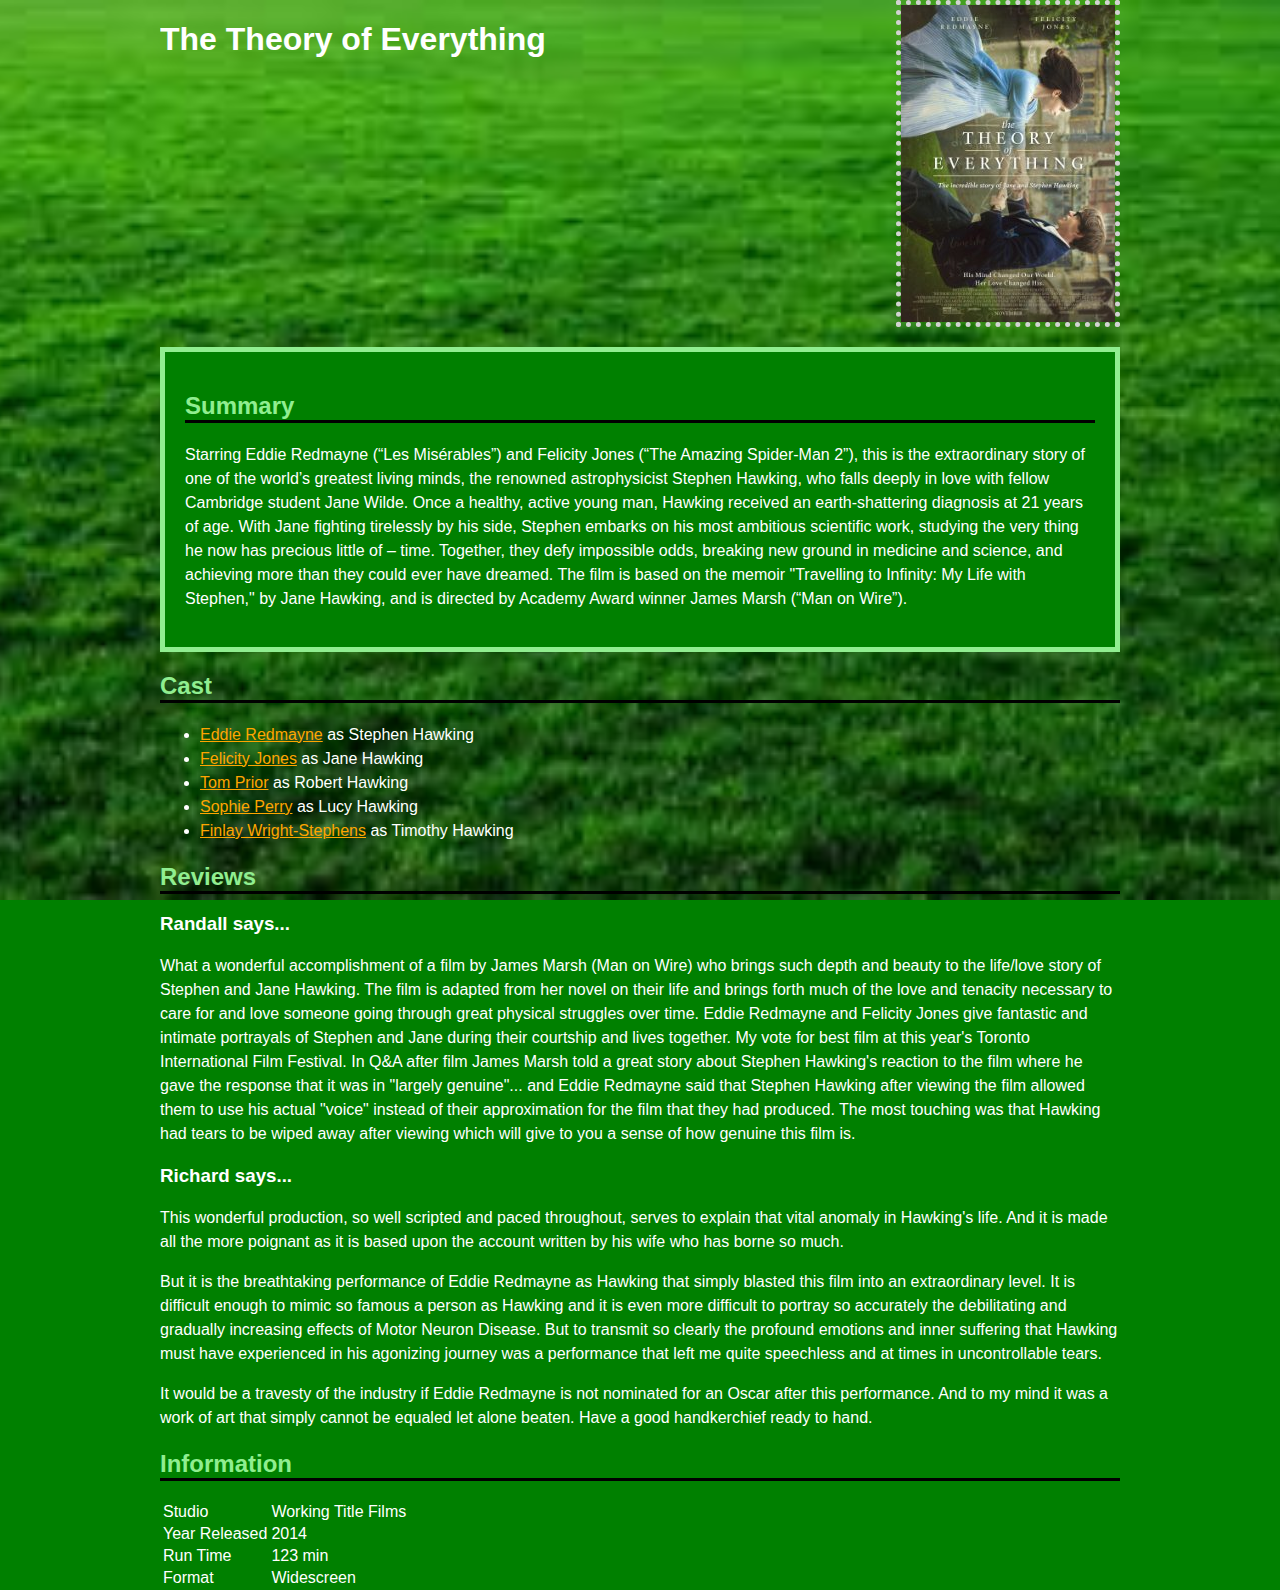
<file: movie.html>
<!-- This is a comment. The web browser doesn't care what I put here. -->

<!-- This is the document type. This line says that we're using HTML5. -->
<!DOCTYPE html>

<html>

<!-- Head -->
<head>
  <title>Carrie's Favorite Movie of 2014!</title>
  <meta charset="utf-8">
  <link rel="stylesheet" type="text/css" href="sandbox.css">
</head>

<!-- Body -->
<body>

  <div id="header">
  <div id="title">

    <h1>The Theory of Everything</h1>

  </div>

  <div id="poster">
    <img src="IMDB image.jpg">
  </div>
  </div>
  <div id="summary">
    <h2> Summary</h2>
    <p>
    Starring Eddie Redmayne (“Les Misérables”) and Felicity Jones (“The Amazing Spider-Man 2”), this is the extraordinary story of one of the world’s greatest living minds, the renowned astrophysicist Stephen Hawking, who falls deeply in love with fellow Cambridge student Jane Wilde. Once a healthy, active young man, Hawking received an earth-shattering diagnosis at 21 years of age. With Jane fighting tirelessly by his side, Stephen embarks on his most ambitious scientific work, studying the very thing he now has precious little of – time. Together, they defy impossible odds, breaking new ground in medicine and science, and achieving more than they could ever have dreamed. The film is based on the memoir "Travelling to Infinity: My Life with Stephen," by Jane Hawking, and is directed by Academy Award winner James Marsh (“Man on Wire”).
    </p>
  </div>
  <h2>Cast</h2>

  <ul>
    <li class="brown"><a href="http://www.imdb.com/name/nm1519666/?ref_=tt_cl_t1">Eddie Redmayne</a> as Stephen Hawking</li>
    <li><a href="http://www.imdb.com/name/nm0428065/?ref_=tt_cl_t2">Felicity Jones</a> as Jane Hawking</li>
    <li><a href="http://www.imdb.com/name/nm4350114/?ref_=tt_cl_t3">Tom Prior</a> as Robert Hawking</li>
    <li><a href="http://www.imdb.com/name/nm6240141/?ref_=tt_cl_t4">Sophie Perry</a> as Lucy Hawking</li>
    <li><a href="http://www.imdb.com/name/nm6887408/?ref_=tt_cl_t5">Finlay Wright-Stephens</a> as Timothy Hawking</li>
  </ul>

  <h2>Reviews</h2>

  <h3>Randall says...</h3>
  <p>What a wonderful accomplishment of a film by James Marsh (Man on Wire) who brings such depth and beauty to the life/love story of Stephen and Jane Hawking. The film is adapted from her novel on their life and brings forth much of the love and tenacity necessary to care for and love someone going through great physical struggles over time. Eddie Redmayne and Felicity Jones give fantastic and intimate portrayals of Stephen and Jane during their courtship and lives together. My vote for best film at this year's Toronto International Film Festival. In Q&A after film James Marsh told a great story about Stephen Hawking's reaction to the film where he gave the response that it was in "largely genuine"... and Eddie Redmayne said that Stephen Hawking after viewing the film allowed them to use his actual "voice" instead of their approximation for the film that they had produced. The most touching was that Hawking had tears to be wiped away after viewing which will give to you a sense of how genuine this film is. </p>

  <h3>Richard says...</h3>
  <p>This wonderful production, so well scripted and paced throughout, serves to explain that vital anomaly in Hawking's life. And it is made all the more poignant as it is based upon the account written by his wife who has borne so much.</p>
  <p>

But it is the breathtaking performance of Eddie Redmayne as Hawking that simply blasted this film into an extraordinary level. It is difficult enough to mimic so famous a person as Hawking and it is even more difficult to portray so accurately the debilitating and gradually increasing effects of Motor Neuron Disease. But to transmit so clearly the profound emotions and inner suffering that Hawking must have experienced in his agonizing journey was a performance that left me quite speechless and at times in uncontrollable tears.</p>
<p>

It would be a travesty of the industry if Eddie Redmayne is not nominated for an Oscar after this performance. And to my mind it was a work of art that simply cannot be equaled let alone beaten.

Have a good handkerchief ready to hand. </p>

  <h2>Information</h2>

  <table>
    <tr>
      <td>Studio</td>
      <td>Working Title Films</td>
    </tr>
    <tr>
      <td>Year Released</td>
      <td>2014</td>
    </tr>
    <tr>
      <td>Run Time</td>
      <td>123 min</td>
    </tr>
    <tr>
      <td>Format</td>
      <td>Widescreen</td>
    </tr>
  </table>

</body>

</html>
</file>
<file: style.css>
body {
  width: 960px;
  margin: 0 auto;
  font-family: 'Dosis', 'helvetica neue', arial, sans-serif;
  font-weight: 300;
  color: black;
  background-color: orange;
  background: url(sandpaperbackground.png) repeat;
}
p, li { 
  font-size: 16px;
  line-height: 24px;
}
#title {
  float: left; 
  padding: 40px;
}
#route {
  width: 960px auto;
  margin: 20px auto;
  float: right;
  border: 10px dotted lightblue;
}
#table {
  border: 5px solid black;
  padding: 20px;
}
#author {
  clear: both;
  margin-top: 20px;
}
</file>
<file: styledriving.css>
body {
  margin-top: 30px;
  background: url(babycub.jpe);
     background-size: 100% 100%; 
     background-repeat: no-repeat;
  color: #ffffff;
  font-family: 'Garamond', cursive;
  font-size: 16px;
}
.navbar-inverse .navbar-brand {
  font-family: 'Garamond', cursive;
  font-size: 48px;
  color: #ffffff;
  padding-top: 40px;
  padding-bottom: 40px;
}
video#bgvid {
  position: fixed; 
  right: 0; 
  bottom: 0;
  min-width: 100%; 
  min-height: 100%;
  width: auto; 
  height: auto; 
  z-index: -50;
  background: url(graybackground.jpg) no-repeat;
}
h1.title {
  padding: 0 40px 40px 0;
}
h2 {
  font-size: 26px;
}
.rating {
  font-size: 0.4em;
  text-transform: uppercase;
  padding: 4px;
  vertical-align: middle;
}
.summary h2, .research h2 {
  margin-top: 20;
  font-size: 26px;
}
.container{
  margin-top: 0;
  background-color: rgba(0,0,128,0.4)
}
.text-muted{
  color: #ffffff;
  font-size: 16px;
}
.research li {
  line-height: 24px;
}
.review {
  margin-bottom: 30px;
}
#wineroad {
  width: 340px;
  height: 200px;
}
</file>
<file: stylesports.css>
body {
  margin-top: 30px; 
  background: url(grass.jpg) no-repeat center center fixed; 
  -webkit-background-size: cover;
  -moz-background-size: cover;
  -o-background-size: cover;
  background-size: cover;
  color: white;
  font-family: 'Garamond', cursive;
  font-size: 16px;
}
.table{
    background-color: green;
    color: white;
}
.navbar-inverse .navbar-brand {
  font-family: 'Garamond', cursive;
  font-size: 48px;
  color: #3061ff;
  padding-top: 40px;
  padding-bottom: 40px;
}
h1.title {
  padding: 0 30px 30px 0;
}
h2 {
  font-size: 22px;
}
.rating {
  font-size: 0.4em;
  text-transform: uppercase;
  border: 1px solid #ccc;
  padding: 4px;
  vertical-align: middle;
}
.summary h2, .research h2 {
  margin-top: 0;
}
.research li {
  line-height: 24px;
}
.review {
  margin-bottom: 30px;
}
#moments{
  width: 340px;
  height: 200px;
}
</file>
<file: sandbox.css>
body {
  width: 960px;
  margin: 0 auto;
  font-family: helvetica neue, arial, sans-serif;
  color: white;
  background-color: green;
  background-image: url(grass.jpg);
  background-size: cover;
  background-position: center center;
  background-attachment: fixed;
}
h2 {
  border-bottom: 3px solid black;
  color: lightgreen;
}
a { 
  color: orange;
}
a:hover {
  color: blue;
}
p, li { 
  font-size: 16px;
  line-height: 24px;
}
img {
  float: right;
}
#header {
	overflow: hidden;
}
#title {
  float: left; 
}
#poster {
  float: right;
  border: 5px dotted lightgray;
}
#summary {
  clear: both;
  background-color: green;
  padding: 20px;
  border: 5px solid lightgreen;
  margin-top: 20px;
}
</file>
